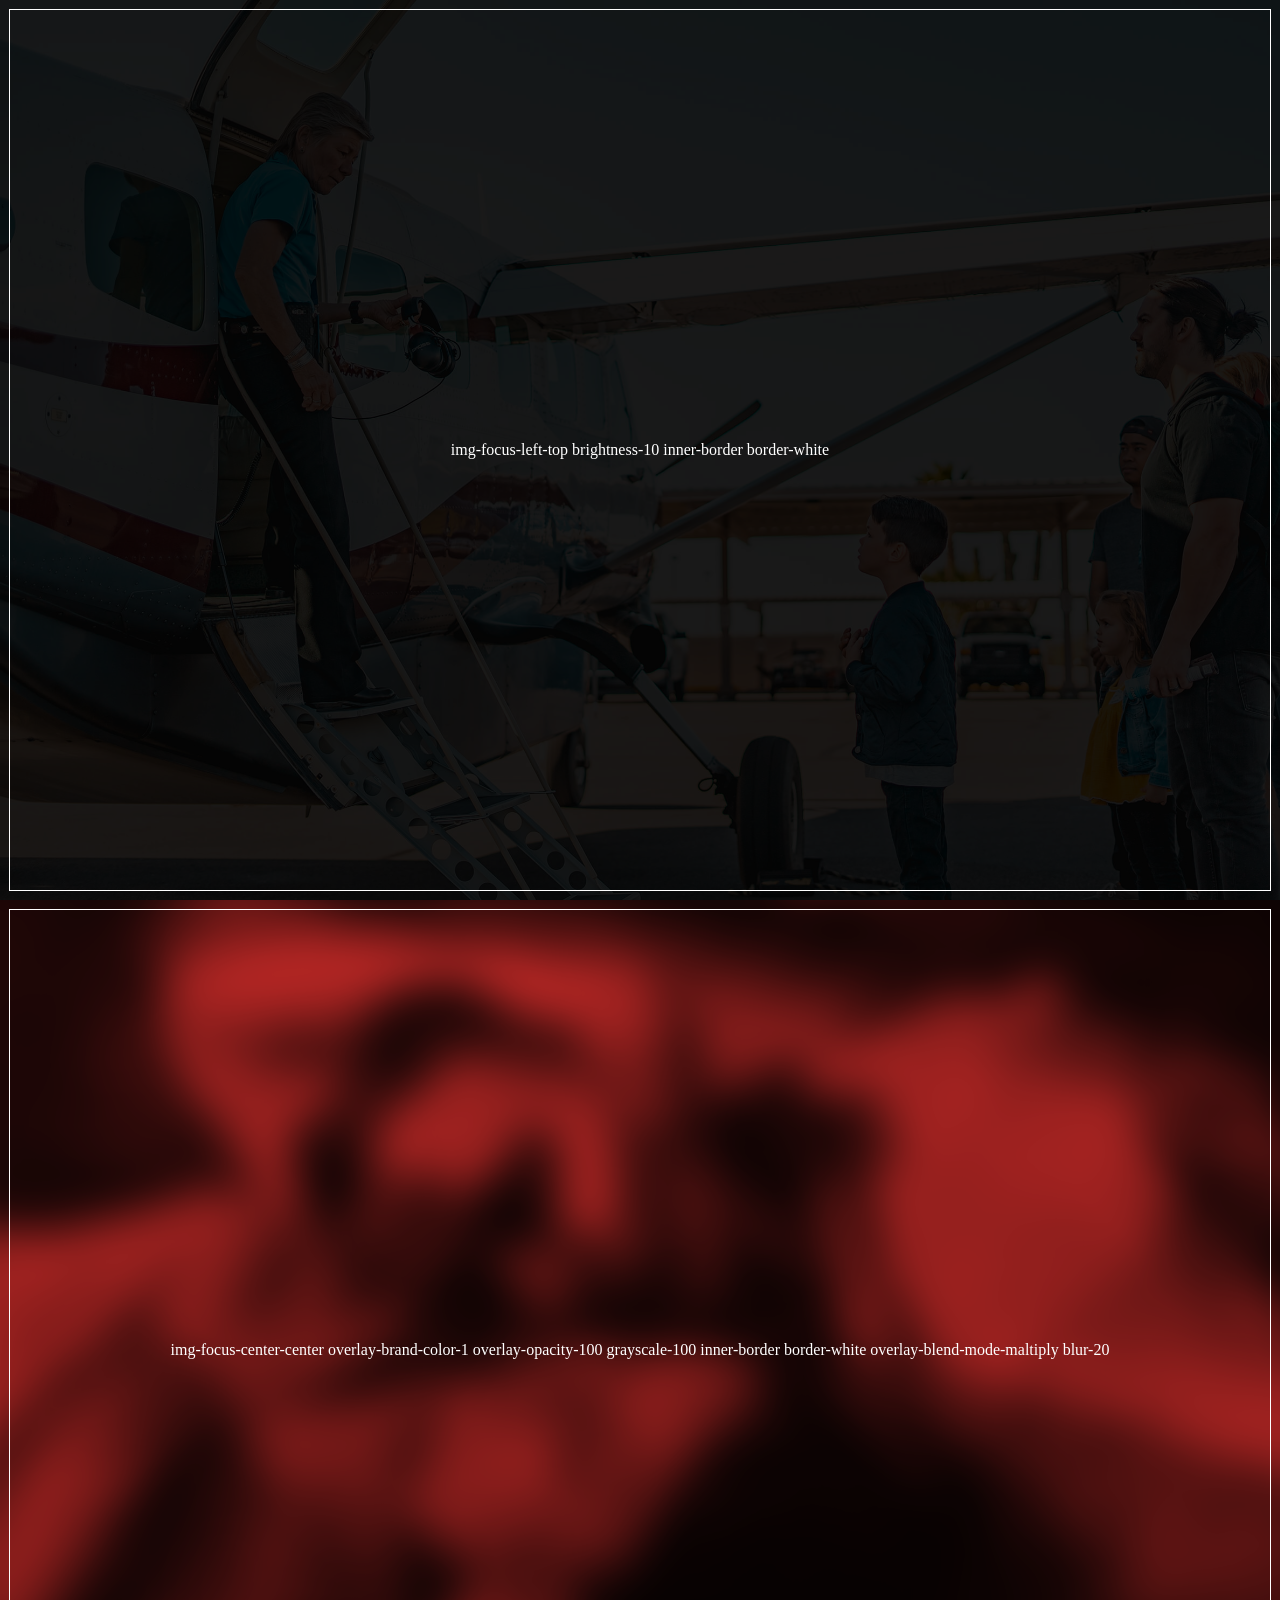
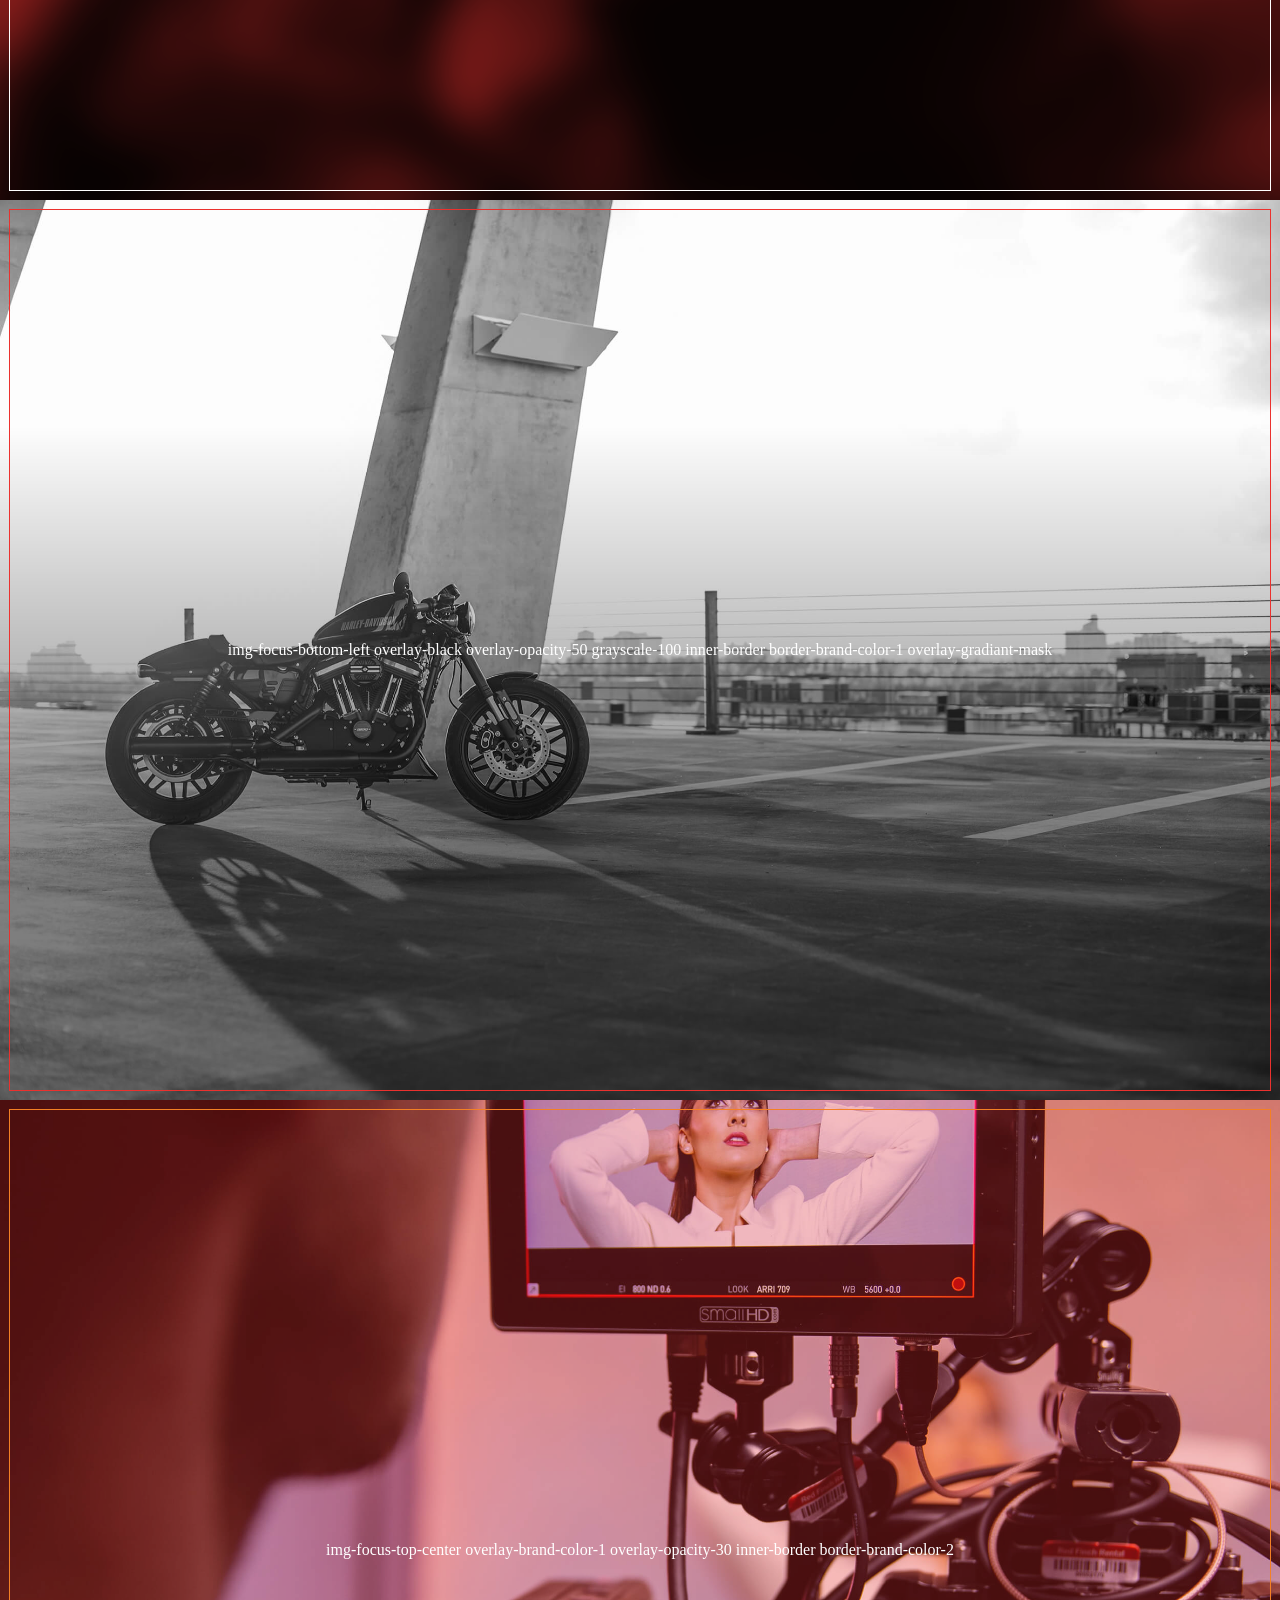
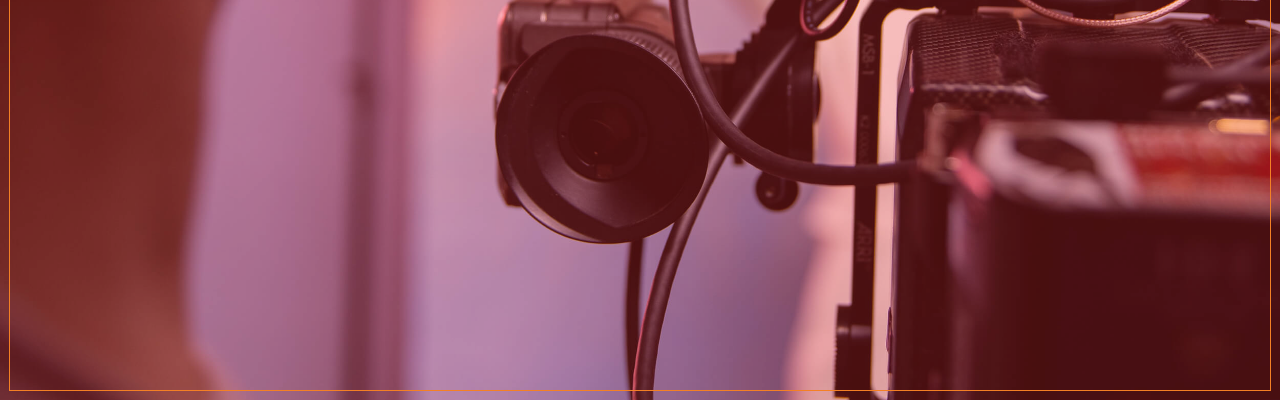
<file: index.html>
<!DOCTYPE html>

<head>
    <meta charset="utf-8">
    <meta http-equiv="X-UA-Compatible" content="IE=edge">
    <title>Responsive Retina Banner</title>
    <meta name="description" content="">
    <meta name="viewport" content="width=device-width, initial-scale=1">
    <link rel="stylesheet" href="css/initalize.css">
    <link rel="stylesheet" href="css/filter-effects.css">
    <link rel="stylesheet" href="css/image-focus.css">
    <link rel="stylesheet" href="css/overlay.css">
    <link rel="stylesheet" href="css/border.css">
</head>

<body style="margin: 0;">
    <!--Example 1-->
    <div id="bg-container" class="img-focus-left-top brightness-10 inner-border border-white">
        <picture id="img-container">
            <img id="bg-img" src="images/westwind-air-service-HglMaEPrfi4-unsplash-web-1250@2X-72dpi.jpg">
        </picture>
        <div id="top-content">
            <p>img-focus-left-top brightness-10 inner-border border-white</p>
        </div>
    </div>
    <!--Example 2-->
    <div id="bg-container" class="img-focus-center-center overlay-brand-color-1 overlay-opacity-100 grayscale-100 inner-border border-white overlay-blend-mode-maltiply blur-20">
        <picture id="img-container">
            <img id="bg-img" src="images/felipe-bustillo-mBhzTWgmepY-unsplash-web-1250@2X-72dpi.jpg">
        </picture>
        <div id="top-content">
            <p>img-focus-center-center overlay-brand-color-1 overlay-opacity-100 grayscale-100 inner-border border-white overlay-blend-mode-maltiply blur-20</p>
        </div>
    </div>
    <!--Example 3-->
    <div id="bg-container" class="img-focus-bottom-left overlay-black overlay-opacity-50 grayscale-100 inner-border border-brand-color-1 overlay-gradiant-mask">
        <picture id="img-container">
            <img id="bg-img" src="images/harley-davidson-kSNQz1lTBPQ-unsplash-web-1250@2X-72dpi.jpg">
        </picture>
        <div id="top-content">
            <p>img-focus-bottom-left overlay-black overlay-opacity-50 grayscale-100 inner-border border-brand-color-1 overlay-gradiant-mask</p>
        </div>
    </div>
    <!--Example 4-->
    <div id="bg-container" class="img-focus-top-center overlay-brand-color-1 overlay-opacity-30 inner-border border-brand-color-2">
        <picture id="img-container">
            <img id="bg-img" src="images/josh-miller-nh2riqHLU1s-unsplash-web-1250@2X-72dpi.jpg">
        </picture>
        <div id="top-content">
            <p>img-focus-top-center overlay-brand-color-1 overlay-opacity-30 inner-border border-brand-color-2</p>
        </div>
    </div>
</body>
</html
</file>
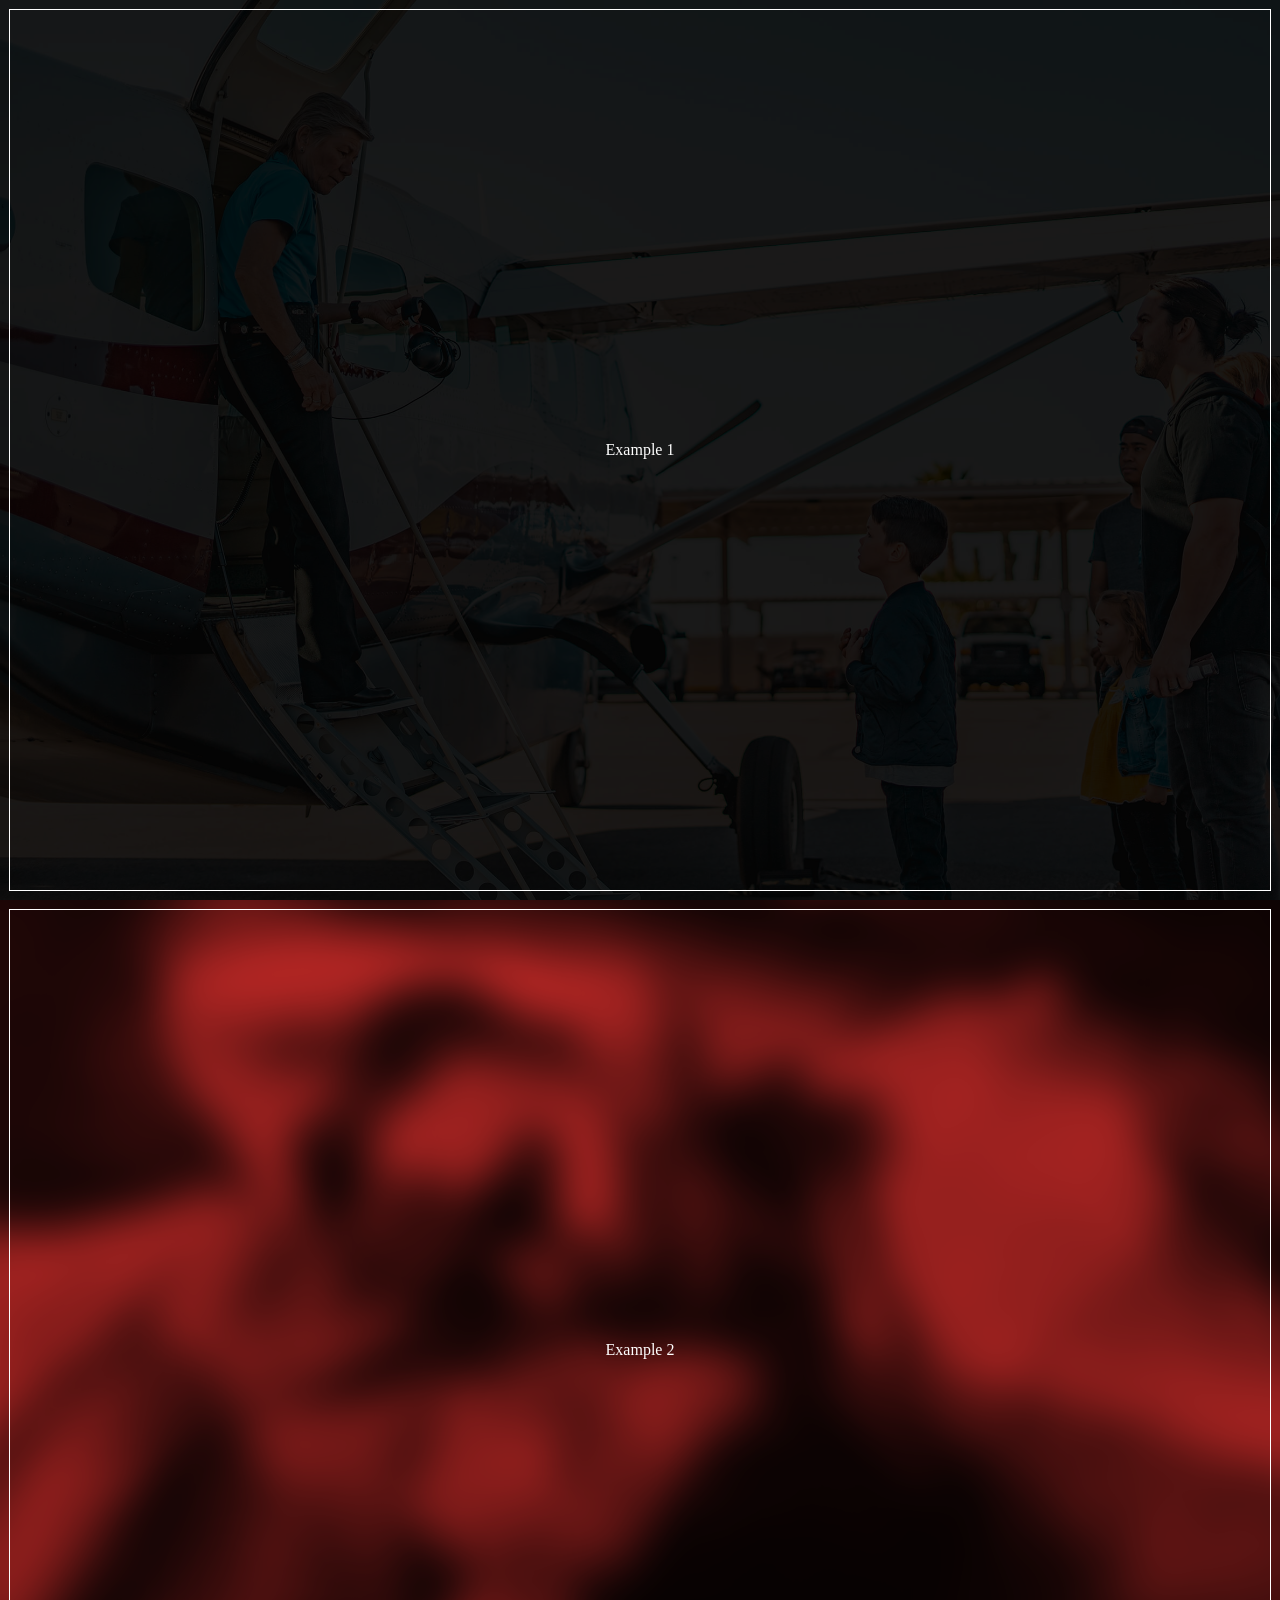
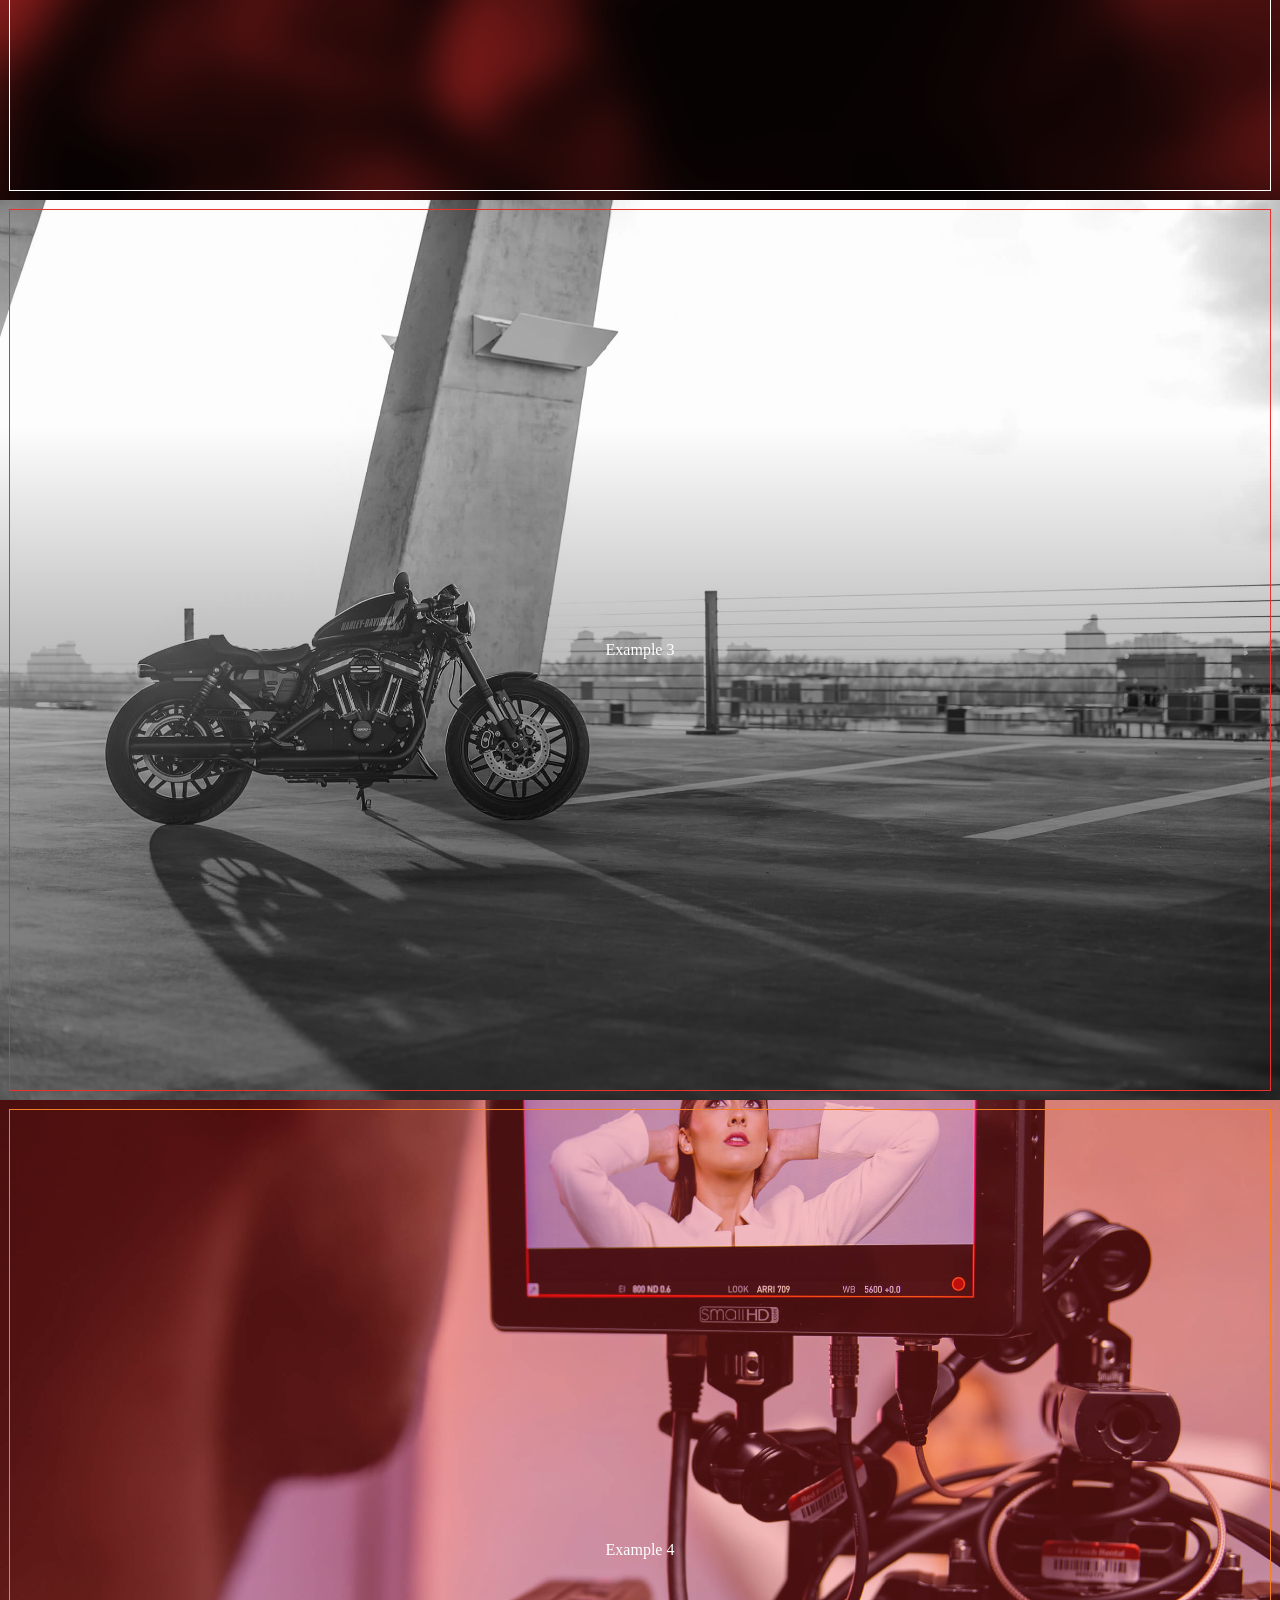
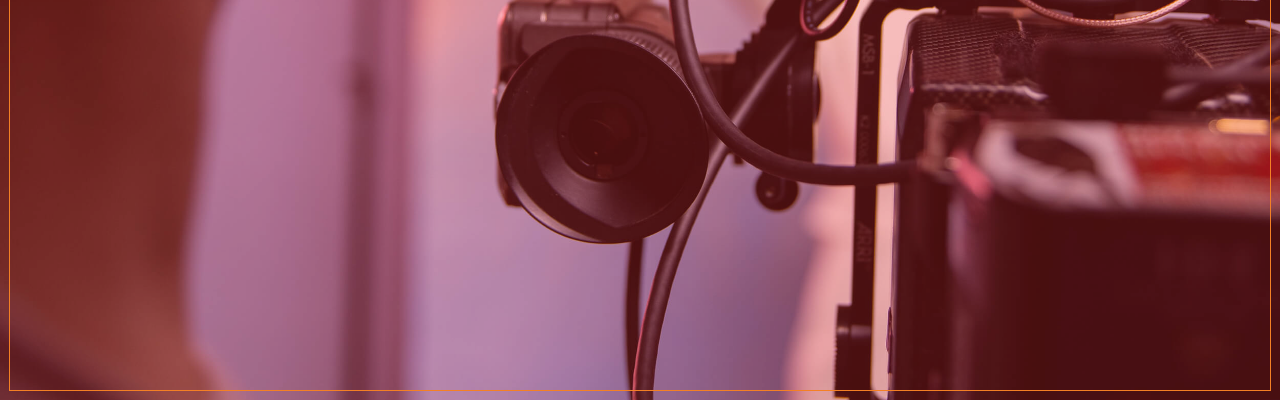
<file: Responsive-Retina-Images.html>
<!DOCTYPE html>

<head>
    <meta charset="utf-8">
    <meta http-equiv="X-UA-Compatible" content="IE=edge">
    <title>Responsive Retina Banner</title>
    <meta name="description" content="">
    <meta name="viewport" content="width=device-width, initial-scale=1">
    <link rel="stylesheet" href="tl-img-style.css">
    <link rel="stylesheet" href="filter-effects.css">
    <link rel="stylesheet" href="image-focus.css">
    <link rel="stylesheet" href="overlay.css">
    <link rel="stylesheet" href="border.css">
</head>

<body style="margin: 0;">
    <!--Example 1-->
    <div id="bg-container" class="img-focus-left-top brightness-10 inner-border border-white">
        <picture id="img-container">
            <img id="bg-img" src="westwind-air-service-HglMaEPrfi4-unsplash-web-1250@2X-72dpi.jpg">
        </picture>
        <div id="top-content">
            <p>Example 1</p>
        </div>
    </div>
    <!--Example 2-->
    <div id="bg-container" class="img-focus-center-center overlay-brand-color-1 overlay-opacity-100 grayscale-100 inner-border border-white overlay-blend-mode-maltiply blur-20">
        <picture id="img-container">
            <img id="bg-img" src="felipe-bustillo-mBhzTWgmepY-unsplash-web-1250@2X-72dpi.jpg">
        </picture>
        <div id="top-content">
            <p>Example 2</p>
        </div>
    </div>
    <!--Example 3-->
    <div id="bg-container" class="img-focus-bottom-left overlay-black overlay-opacity-50 grayscale-100 inner-border border-brand-color-1 overlay-gradiant-mask">
        <picture id="img-container">
            <img id="bg-img" src="harley-davidson-kSNQz1lTBPQ-unsplash-web-1250@2X-72dpi.jpg">
        </picture>
        <div id="top-content">
            <p>Example 3</p>
        </div>
    </div>
    <!--Example 4-->
    <div id="bg-container" class="img-focus-top-center overlay-brand-color-1 overlay-opacity-30 inner-border border-brand-color-2 ">
        <picture id="img-container">
            <img id="bg-img" src="josh-miller-nh2riqHLU1s-unsplash-web-1250@2X-72dpi.jpg">
        </picture>
        <div id="top-content">
            <p>Example 4</p>
        </div>
    </div>
</body>
</html
</file>
<file: css/initalize.css>
/*Initalize Variables No Adjustments*/
:root {
  --banner-height: 100vh;
}

/*Positioning*/
#bg-container {
  position: relative;
  display: block;
  width: 100%;
  height: var(--banner-height);
  overflow: hidden;
}

#img-container {
  position: absolute;
  display: block;
  width: 100%;
  height: var(--banner-height);
}

#bg-img {
  position: absolute;
  background-size: cover;
  width: 100%;
  height: var(--banner-height);
  -o-object-fit: cover;
  object-fit: cover;
}

#top-content {
  position: absolute;
  display: -webkit-box;
  display: flex;
  -webkit-box-align: center;
  align-items: center;
  -webkit-box-pack: center;
  justify-content: center;
  height: var(--banner-height);
  width: 100%;
}

/*Defult Top Content Text Color*/
#top-content {
  color: #ffffff;
}
/*if screen overlay is black make top text white*/
.overlay-black #top-content {
  color: #ffffff;
}
/*if screen overlay is white make top text black*/
.overlay-white #top-content {
  color: #000000;
}
</file>
<file: css/filter-effects.css>
#bg-img {
  --blur: 0px;
  --contrast: 100%;
  --brightness: 100%;
  --dropshadow: 0px 0px 0px black;
  --grayscale: 0%;
  --hue-rotate: 0deg;
  --invert: 0%;
  --opacity: 100%;
  --saturate: 100%;
  --sepia: 0%;
}
/*Apply Defult Variables*/
#bg-img {
  filter: blur(var(--blur)) contrast(var(--contrast))
    brightness(var(--brightness)) drop-shadow(var(--dropshadow))
    grayscale(var(--grayscale)) hue-rotate(var(--hue-rotate))
    invert(var(--invert)) opacity(var(--opacity)) saturate(var(--saturate))
    sepia(var(--sepia));
}

/*Blur img*/
.blur-5 #bg-img {
  --blur: 05px;
  transform: scale(1.1);
}
.blur-10 #bg-img {
  --blur: 05px;
  transform: scale(1.1);
}
.blur-15 #bg-img {
  --blur: 15px;
  transform: scale(1.1);
}
.blur-20 #bg-img {
  --blur: 20px;
  transform: scale(1.1);
}
.blur-25 #bg-img {
  --blur: 05px;
  transform: scale(1.1);
}
.blur-30 #bg-img {
  --blur: 05px;
  transform: scale(1.1);
}
.blur-35 #bg-img {
  --blur: 05px;
  transform: scale(1.1);
}
.blur-40 #bg-img {
  --blur: 05px;
  transform: scale(1.1);
}
.blur-45 #bg-img {
  --blur: 05px;
  transform: scale(1.1);
}
.blur-50 #bg-img {
  --blur: 05px;
  transform: scale(1.1);
}

/*contrast*/
.contrast-100 {
  --contrast: 100%;
}
.contrast-90 {
  --contrast: 90%;
}
.contrast-80 {
  --contrast: 80%;
}
.contrast-70 {
  --contrast: 70%;
}
.contrast-60 {
  --contrast: 60%;
}
.contrast-50 {
  --contrast: 50%;
}
.contrast-40 {
  --contrast: 40%;
}
.contrast-30 {
  --contrast: 30%;
}
.contrast-20 {
  --contrast: 20%;
}
.contrast-10 {
  --contrast: 10%;
}
.contrast-0 {
  --contrast: 0%;
}

/*Brightness of img*/
.brightness-0 #bg-img {
  --brightness: 0%;
}
.brightness-10 #bg-img {
  --brightness: 10%;
}
.brightness-20 #bg-img {
  --brightness: 20%;
}
.brightness-30 #bg-img {
  --brightness: 30%;
}
.brightness-40 #bg-img {
  --brightness: 40%;
}
.brightness-50 #bg-img {
  --brightness: 50%;
}
.brightness-60 #bg-img {
  --brightness: 60%;
}
.brightness-70 #bg-img {
  --brightness: 70%;
}
.brightness-80 #bg-img {
  --brightness: 80%;
}
.brightness-90 #bg-img {
  --brightness: 90%;
}
.brightness-100 #bg-img {
  --brightness: 100%;
}

/*GrayScale img*/
.grayscale-10 #bg-img {
  --grayscale: 5%;
}
.grayscale-20 #bg-img {
  --grayscale: 20%;
}
.grayscale-30 #bg-img {
  --grayscale: 30%;
}
.grayscale-40 #bg-img {
  --grayscale: 40%;
}
.grayscale-50 #bg-img {
  --grayscale: 50%;
}
.grayscale-60 #bg-img {
  --grayscale: 60%;
}
.grayscale-70 #bg-img {
  --grayscale: 70%;
}
.grayscale-80 #bg-img {
  --grayscale: 80%;
}
.grayscale-90 #bg-img {
  --grayscale: 90%;
}
.grayscale-100 #bg-img {
  --grayscale: 100%;
}

/*Drop Shadow*/
.drop-shadow-color-black {
}
.drop-shadow-color-white {
}
.drop-shadow-brand-color {
}
</file>
<file: css/image-focus.css>
/*img Focus Points Key Words*/
.img-focus-left-top #bg-img {
  object-position: left top;
}

.img-focus-left-center #bg-img {
  object-position: left center;
}

.img-focus-left-bottom #bg-img {
  object-position: left bottom;
}

.img-focus-right-top #bg-img {
  object-position: right top;
}

.img-focus-right-center #bg-img {
  object-position: right center;
}

.img-focus-right-bottom #bg-img {
  object-position: right bottom;
}

.img-focus-center-top #bg-img {
  object-position: center top;
}

.img-focus-center-center #bg-img {
  object-position: center center;
}

.img-focus-center-bottom #bg-img {
  object-position: center bottom;
}
/*img Focus Point Percentages*/
/*10% - */
.img-focus-10-10 #bg-img {
  object-position: 10% 10%;
}
.img-focus-10-20 #bg-img {
  object-position: 10% 20%;
}
.img-focus-10-30 #bg-img {
  object-position: 10% 30%;
}
.img-focus-10-40 #bg-img {
  object-position: 10% 40%;
}
.img-focus-10-50 #bg-img {
  object-position: 10% 50%;
}
.img-focus-10-60 #bg-img {
  object-position: 10% 60%;
}
.img-focus-10-70 #bg-img {
  object-position: 10% 70%;
}
.img-focus-10-80 #bg-img {
  object-position: 10% 80%;
}
.img-focus-10-90 #bg-img {
  object-position: 10% 90%;
}
.img-focus-10-100 #bg-img {
  object-position: 10% 100%;
}
/*20% - */
.img-focus-20-10 #bg-img {
  object-position: 20% 10%;
}
.img-focus-20-20 #bg-img {
  object-position: 20% 20%;
}
.img-focus-20-30 #bg-img {
  object-position: 20% 30%;
}
.img-focus-20-40 #bg-img {
  object-position: 20% 40%;
}
.img-focus-20-50 #bg-img {
  object-position: 20% 50%;
}
.img-focus-20-60 #bg-img {
  object-position: 20% 60%;
}
.img-focus-20-70 #bg-img {
  object-position: 20% 70%;
}
.img-focus-20-80 #bg-img {
  object-position: 20% 80%;
}
.img-focus-20-90 #bg-img {
  object-position: 20% 90%;
}
.img-focus-20-100 #bg-img {
  object-position: 20% 100%;
}
/*30% - */
.img-focus-30-10 #bg-img {
  object-position: 30% 10%;
}
.img-focus-30-20 #bg-img {
  object-position: 30% 20%;
}
.img-focus-30-30 #bg-img {
  object-position: 30% 30%;
}
.img-focus-30-40 #bg-img {
  object-position: 30% 40%;
}
.img-focus-30-50 #bg-img {
  object-position: 30% 50%;
}
.img-focus-30-60 #bg-img {
  object-position: 30% 60%;
}
.img-focus-30-70 #bg-img {
  object-position: 30% 70%;
}
.img-focus-30-80 #bg-img {
  object-position: 30% 80%;
}
.img-focus-30-90 #bg-img {
  object-position: 30% 90%;
}
.img-focus-30-100 #bg-img {
  object-position: 30% 100%;
}
/*40% - */
.img-focus-40-10 #bg-img {
  object-position: 30% 10%;
}
.img-focus-40-20 #bg-img {
  object-position: 40% 20%;
}
.img-focus-40-30 #bg-img {
  object-position: 40% 30%;
}
.img-focus-40-40 #bg-img {
  object-position: 40% 40%;
}
.img-focus-40-50 #bg-img {
  object-position: 40% 50%;
}
.img-focus-40-60 #bg-img {
  object-position: 40% 60%;
}
.img-focus-40-70 #bg-img {
  object-position: 40% 70%;
}
.img-focus-40-80 #bg-img {
  object-position: 40% 80%;
}
.img-focus-40-90 #bg-img {
  object-position: 40% 90%;
}
.img-focus-40-100 #bg-img {
  object-position: 40% 100%;
}
/*50% - */
.img-focus-50-10 #bg-img {
  object-position: 50% 10%;
}
.img-focus-50-20 #bg-img {
  object-position: 50% 20%;
}
.img-focus-50-30 #bg-img {
  object-position: 50% 30%;
}
.img-focus-50-40 #bg-img {
  object-position: 50% 40%;
}
.img-focus-50-50 #bg-img {
  object-position: 50% 50%;
}
.img-focus-50-60 #bg-img {
  object-position: 50% 60%;
}
.img-focus-50-70 #bg-img {
  object-position: 50% 70%;
}
.img-focus-50-80 #bg-img {
  object-position: 50% 80%;
}
.img-focus-50-90 #bg-img {
  object-position: 50% 90%;
}
.img-focus-50-100 #bg-img {
  object-position: 50% 100%;
}
/*60% - */
.img-focus-60-10 #bg-img {
  object-position: 60% 10%;
}
.img-focus-60-20 #bg-img {
  object-position: 60% 20%;
}
.img-focus-60-30 #bg-img {
  object-position: 60% 30%;
}
.img-focus-60-40 #bg-img {
  object-position: 60% 40%;
}
.img-focus-60-50 #bg-img {
  object-position: 60% 50%;
}
.img-focus-60-60 #bg-img {
  object-position: 60% 60%;
}
.img-focus-60-70 #bg-img {
  object-position: 60% 70%;
}
.img-focus-60-80 #bg-img {
  object-position: 60% 80%;
}
.img-focus-60-90 #bg-img {
  object-position: 60% 90%;
}
.img-focus-60-100 #bg-img {
  object-position: 60% 100%;
}
/*70% - */
.img-focus-70-10 #bg-img {
  object-position: 70% 10%;
}
.img-focus-70-20 #bg-img {
  object-position: 70% 20%;
}
.img-focus-70-30 #bg-img {
  object-position: 70% 30%;
}
.img-focus-70-40 #bg-img {
  object-position: 70% 40%;
}
.img-focus-70-50 #bg-img {
  object-position: 70% 50%;
}
.img-focus-70-60 #bg-img {
  object-position: 70% 60%;
}
.img-focus-70-70 #bg-img {
  object-position: 70% 70%;
}
.img-focus-70-80 #bg-img {
  object-position: 70% 80%;
}
.img-focus-70-90 #bg-img {
  object-position: 70% 90%;
}
.img-focus-70-100 #bg-img {
  object-position: 70% 100%;
}
/*80% - */
.img-focus-80-10 #bg-img {
  object-position: 80% 10%;
}
.img-focus-80-20 #bg-img {
  object-position: 80% 20%;
}
.img-focus-80-30 #bg-img {
  object-position: 80% 30%;
}
.img-focus-80-40 #bg-img {
  object-position: 80% 40%;
}
.img-focus-80-50 #bg-img {
  object-position: 80% 50%;
}
.img-focus-80-60 #bg-img {
  object-position: 80% 60%;
}
.img-focus-80-70 #bg-img {
  object-position: 80% 70%;
}
.img-focus-80-80 #bg-img {
  object-position: 80% 80%;
}
.img-focus-80-90 #bg-img {
  object-position: 80% 90%;
}
.img-focus-80-100 #bg-img {
  object-position: 80% 100%;
}
/*90% - */
.img-focus-90-10 #bg-img {
  object-position: 90% 10%;
}
.img-focus-90-20 #bg-img {
  object-position: 90% 20%;
}
.img-focus-90-30 #bg-img {
  object-position: 90% 30%;
}
.img-focus-90-40 #bg-img {
  object-position: 90% 40%;
}
.img-focus-90-50 #bg-img {
  object-position: 90% 50%;
}
.img-focus-90-60 #bg-img {
  object-position: 90% 60%;
}
.img-focus-90-70 #bg-img {
  object-position: 90% 70%;
}
.img-focus-90-80 #bg-img {
  object-position: 90% 80%;
}
.img-focus-90-90 #bg-img {
  object-position: 90% 90%;
}
.img-focus-90-100 #bg-img {
  object-position: 90% 100%;
}
/*100% - */
.img-focus-100-10 #bg-img {
  object-position: 100% 10%;
}
.img-focus-100-20 #bg-img {
  object-position: 100% 20%;
}
.img-focus-100-30 #bg-img {
  object-position: 100% 30%;
}
.img-focus-100-40 #bg-img {
  object-position: 100% 40%;
}
.img-focus-100-50 #bg-img {
  object-position: 100% 50%;
}
.img-focus-100-60 #bg-img {
  object-position: 100% 60%;
}
.img-focus-100-70 #bg-img {
  object-position: 100% 70%;
}
.img-focus-100-80 #bg-img {
  object-position: 100% 80%;
}
.img-focus-100-90 #bg-img {
  object-position: 100% 90%;
}
.img-focus-100-100 #bg-img {
  object-position: 100% 100%;
}
</file>
<file: css/overlay.css>
/*Create Empty Overlay*/
#img-container::after {
  content: '';
  position: absolute;
  top: 0;
  left: 0;
  right: 0;
  bottom: 0;
  width: 100%;
  height: 100%;
}

/*Overlay Color*/
.overlay-black #img-container::after {
  background-color: #000000;
}
.overlay-white #img-container::after {
  background-color: #ffffff;
}
.overlay-brand-color-1 #img-container::after {
  background-color: #eb312e;
}
.overlay-brand-color-2 #img-container::after {
  background-color: #f48024;
}
.overlay-gradiant-1 #img-container::after {
  background: linear-gradient(
    0deg,
    rgba(244, 128, 36, 1) 0%,
    rgba(255, 190, 128, 1) 100%
  );
}

/* Overlay Masks */
.overlay-gradiant-mask #img-container::after {
  -webkit-mask-image: linear-gradient(to bottom, transparent 25%, black 75%);
}

/*Overlay Opacity*/
.overlay-opacity-5 #img-container::after {
  opacity: 0.05;
}

.overlay-opacity-10 #img-container::after {
  opacity: 0.1;
}

.overlay-opacity-15 #img-container::after {
  opacity: 0.15;
}

.overlay-opacity-20 #img-container::after {
  opacity: 0.2;
}

.overlay-opacity-25 #img-container::after {
  opacity: 0.25;
}

.overlay-opacity-30 #img-container::after {
  opacity: 0.3;
}

.overlay-opacity-35 #img-container::after {
  opacity: 0.35;
}

.overlay-opacity-40 #img-container::after {
  opacity: 0.4;
}

.overlay-opacity-45 #img-container::after {
  opacity: 0.45;
}

.overlay-opacity-50 #img-container::after {
  opacity: 0.5;
}

.overlay-opacity-55 #img-container::after {
  opacity: 0.55;
}

.overlay-opacity-65 #img-container::after {
  opacity: 0.65;
}

.overlay-opacity-70 #img-container::after {
  opacity: 0.7;
}

.overlay-opacity-75 #img-container::after {
  opacity: 0.75;
}

.overlay-opacity-80 #img-container::after {
  opacity: 0.8;
}

.overlay-opacity-85 #img-container::after {
  opacity: 0.85;
}

.overlay-opacity-90 #img-container::after {
  opacity: 0.9;
}

.overlay-opacity-95 #img-container::after {
  opacity: 0.95;
}

/*Blend Modes*/
.overlay-blend-mode-maltiply #img-container::after {
  mix-blend-mode: multiply;
}
.overlay-blend-mode-screen #img-container::after {
  mix-blend-mode: screen;
}
.overlay-blend-mode-darken #img-container::after {
  mix-blend-mode: darken;
}
.overlay-blend-mode-lighten #img-container::after {
  mix-blend-mode: lighten;
}
.overlay-blend-mode-color-dodge #img-container::after {
  mix-blend-mode: color-burn;
}
.overlay-blend-mode-hard-light #img-container::after {
  mix-blend-mode: hard-light;
}
.overlay-blend-mode-soft-light #img-container::after {
  mix-blend-mode: soft-light;
}
.overlay-blend-mode-difference #img-container::after {
  mix-blend-mode: difference;
}
.overlay-blend-mode-exclusion #img-container::after {
  mix-blend-mode: exclusion;
}
.overlay-blend-mode-hue #img-container::after {
  mix-blend-mode: hue;
}
.overlay-blend-mode-saturation #img-container::after {
  mix-blend-mode: saturation;
}
.overlay-blend-mode-color #img-container::after {
  mix-blend-mode: color;
}
.overlay-blend-mode-luminosity #img-container::after {
  mix-blend-mode: luminosity;
}
</file>
<file: css/border.css>
/*inner border*/
.inner-border #top-content {
  outline-style: solid;
  outline-color: #ffffff;
  outline-width: 1px;
  outline-offset: -10px;
}
/*inner border color*/
.border-black #top-content {
  outline-color: #000000;
}
.border-white #top-content {
  outline-color: #ffffff;
}
.border-brand-color-1 #top-content {
  outline-color: #eb312e;
}
.border-brand-color-2 #top-content {
  outline-color: #f48024;
}
</file>
<file: tl-img-style.css>
/*Initalize Variables No Adjustments*/
:root {
  --banner-height: 100vh;
}

/*Positioning*/
#bg-container {
  position: relative;
  display: block;
  width: 100%;
  height: var(--banner-height);
  overflow: hidden;
}

#img-container {
  position: absolute;
  display: block;
  width: 100%;
  height: var(--banner-height);
}

#bg-img {
  position: absolute;
  background-size: cover;
  width: 100%;
  height: var(--banner-height);
  -o-object-fit: cover;
  object-fit: cover;
}

#top-content {
  position: absolute;
  display: -webkit-box;
  display: flex;
  -webkit-box-align: center;
  align-items: center;
  -webkit-box-pack: center;
  justify-content: center;
  height: var(--banner-height);
  width: 100%;
}

/*Defult Top Content Text Color*/
#top-content {
  color: #ffffff;
}
/*if screen overlay is black make top text white*/
.overlay-black #top-content {
  color: #ffffff;
}
/*if screen overlay is white make top text black*/
.overlay-white #top-content {
  color: #000000;
}
</file>
<file: filter-effects.css>
#bg-img {
  --blur: 0px;
  --contrast: 100%;
  --brightness: 100%;
  --dropshadow: 0px 0px 0px black;
  --grayscale: 0%;
  --hue-rotate: 0deg;
  --invert: 0%;
  --opacity: 100%;
  --saturate: 100%;
  --sepia: 0%;
}
/*Apply Defult Variables*/
#bg-img {
  filter: blur(var(--blur)) contrast(var(--contrast))
    brightness(var(--brightness)) drop-shadow(var(--dropshadow))
    grayscale(var(--grayscale)) hue-rotate(var(--hue-rotate))
    invert(var(--invert)) opacity(var(--opacity)) saturate(var(--saturate))
    sepia(var(--sepia));
}

/*Blur img*/
.blur-5 #bg-img {
  --blur: 05px;
  transform: scale(1.1);
}
.blur-10 #bg-img {
  --blur: 05px;
  transform: scale(1.1);
}
.blur-15 #bg-img {
  --blur: 15px;
  transform: scale(1.1);
}
.blur-20 #bg-img {
  --blur: 20px;
  transform: scale(1.1);
}
.blur-25 #bg-img {
  --blur: 05px;
  transform: scale(1.1);
}
.blur-30 #bg-img {
  --blur: 05px;
  transform: scale(1.1);
}
.blur-35 #bg-img {
  --blur: 05px;
  transform: scale(1.1);
}
.blur-40 #bg-img {
  --blur: 05px;
  transform: scale(1.1);
}
.blur-45 #bg-img {
  --blur: 05px;
  transform: scale(1.1);
}
.blur-50 #bg-img {
  --blur: 05px;
  transform: scale(1.1);
}

/*contrast*/
.contrast-100 {
  --contrast: 100%;
}
.contrast-90 {
  --contrast: 90%;
}
.contrast-80 {
  --contrast: 80%;
}
.contrast-70 {
  --contrast: 70%;
}
.contrast-60 {
  --contrast: 60%;
}
.contrast-50 {
  --contrast: 50%;
}
.contrast-40 {
  --contrast: 40%;
}
.contrast-30 {
  --contrast: 30%;
}
.contrast-20 {
  --contrast: 20%;
}
.contrast-10 {
  --contrast: 10%;
}
.contrast-0 {
  --contrast: 0%;
}

/*Brightness of img*/
.brightness-0 #bg-img {
  --brightness: 0%;
}
.brightness-10 #bg-img {
  --brightness: 10%;
}
.brightness-20 #bg-img {
  --brightness: 20%;
}
.brightness-30 #bg-img {
  --brightness: 30%;
}
.brightness-40 #bg-img {
  --brightness: 40%;
}
.brightness-50 #bg-img {
  --brightness: 50%;
}
.brightness-60 #bg-img {
  --brightness: 60%;
}
.brightness-70 #bg-img {
  --brightness: 70%;
}
.brightness-80 #bg-img {
  --brightness: 80%;
}
.brightness-90 #bg-img {
  --brightness: 90%;
}
.brightness-100 #bg-img {
  --brightness: 100%;
}

/*GrayScale img*/
.grayscale-10 #bg-img {
  --grayscale: 5%;
}
.grayscale-20 #bg-img {
  --grayscale: 20%;
}
.grayscale-30 #bg-img {
  --grayscale: 30%;
}
.grayscale-40 #bg-img {
  --grayscale: 40%;
}
.grayscale-50 #bg-img {
  --grayscale: 50%;
}
.grayscale-60 #bg-img {
  --grayscale: 60%;
}
.grayscale-70 #bg-img {
  --grayscale: 70%;
}
.grayscale-80 #bg-img {
  --grayscale: 80%;
}
.grayscale-90 #bg-img {
  --grayscale: 90%;
}
.grayscale-100 #bg-img {
  --grayscale: 100%;
}

/*Drop Shadow*/
.drop-shadow-color-black {

}
.drop-shadow-color-white {
    
}
.drop-shadow-brand-color {
    #eb312e;
}
</file>
<file: image-focus.css>
/*img Focus Points Key Words*/
.img-focus-left-top #bg-img {
  object-position: left top;
}

.img-focus-left-center #bg-img {
  object-position: left center;
}

.img-focus-left-bottom #bg-img {
  object-position: left bottom;
}

.img-focus-right-top #bg-img {
  object-position: right top;
}

.img-focus-right-center #bg-img {
  object-position: right center;
}

.img-focus-right-bottom #bg-img {
  object-position: right bottom;
}

.img-focus-center-top #bg-img {
  object-position: center top;
}

.img-focus-center-center #bg-img {
  object-position: center center;
}

.img-focus-center-bottom #bg-img {
  object-position: center bottom;
}
/*img Focus Point Percentages*/
/*10% - */
.img-focus-10-10 #bg-img {
  object-position: 10% 10%;
}
.img-focus-10-20 #bg-img {
  object-position: 10% 20%;
}
.img-focus-10-30 #bg-img {
  object-position: 10% 30%;
}
.img-focus-10-40 #bg-img {
  object-position: 10% 40%;
}
.img-focus-10-50 #bg-img {
  object-position: 10% 50%;
}
.img-focus-10-60 #bg-img {
  object-position: 10% 60%;
}
.img-focus-10-70 #bg-img {
  object-position: 10% 70%;
}
.img-focus-10-80 #bg-img {
  object-position: 10% 80%;
}
.img-focus-10-90 #bg-img {
  object-position: 10% 90%;
}
.img-focus-10-100 #bg-img {
  object-position: 10% 100%;
}
/*20% - */
.img-focus-20-10 #bg-img {
  object-position: 20% 10%;
}
.img-focus-20-20 #bg-img {
  object-position: 20% 20%;
}
.img-focus-20-30 #bg-img {
  object-position: 20% 30%;
}
.img-focus-20-40 #bg-img {
  object-position: 20% 40%;
}
.img-focus-20-50 #bg-img {
  object-position: 20% 50%;
}
.img-focus-20-60 #bg-img {
  object-position: 20% 60%;
}
.img-focus-20-70 #bg-img {
  object-position: 20% 70%;
}
.img-focus-20-80 #bg-img {
  object-position: 20% 80%;
}
.img-focus-20-90 #bg-img {
  object-position: 20% 90%;
}
.img-focus-20-100 #bg-img {
  object-position: 20% 100%;
}
/*30% - */
.img-focus-30-10 #bg-img {
  object-position: 30% 10%;
}
.img-focus-30-20 #bg-img {
  object-position: 30% 20%;
}
.img-focus-30-30 #bg-img {
  object-position: 30% 30%;
}
.img-focus-30-40 #bg-img {
  object-position: 30% 40%;
}
.img-focus-30-50 #bg-img {
  object-position: 30% 50%;
}
.img-focus-30-60 #bg-img {
  object-position: 30% 60%;
}
.img-focus-30-70 #bg-img {
  object-position: 30% 70%;
}
.img-focus-30-80 #bg-img {
  object-position: 30% 80%;
}
.img-focus-30-90 #bg-img {
  object-position: 30% 90%;
}
.img-focus-30-100 #bg-img {
  object-position: 30% 100%;
}
/*40% - */
.img-focus-40-10 #bg-img {
  object-position: 30% 10%;
}
.img-focus-40-20 #bg-img {
  object-position: 40% 20%;
}
.img-focus-40-30 #bg-img {
  object-position: 40% 30%;
}
.img-focus-40-40 #bg-img {
  object-position: 40% 40%;
}
.img-focus-40-50 #bg-img {
  object-position: 40% 50%;
}
.img-focus-40-60 #bg-img {
  object-position: 40% 60%;
}
.img-focus-40-70 #bg-img {
  object-position: 40% 70%;
}
.img-focus-40-80 #bg-img {
  object-position: 40% 80%;
}
.img-focus-40-90 #bg-img {
  object-position: 40% 90%;
}
.img-focus-40-100 #bg-img {
  object-position: 40% 100%;
}
/*50% - */
.img-focus-50-10 #bg-img {
  object-position: 50% 10%;
}
.img-focus-50-20 #bg-img {
  object-position: 50% 20%;
}
.img-focus-50-30 #bg-img {
  object-position: 50% 30%;
}
.img-focus-50-40 #bg-img {
  object-position: 50% 40%;
}
.img-focus-50-50 #bg-img {
  object-position: 50% 50%;
}
.img-focus-50-60 #bg-img {
  object-position: 50% 60%;
}
.img-focus-50-70 #bg-img {
  object-position: 50% 70%;
}
.img-focus-50-80 #bg-img {
  object-position: 50% 80%;
}
.img-focus-50-90 #bg-img {
  object-position: 50% 90%;
}
.img-focus-50-100 #bg-img {
  object-position: 50% 100%;
}
/*60% - */
.img-focus-60-10 #bg-img {
  object-position: 60% 10%;
}
.img-focus-60-20 #bg-img {
  object-position: 60% 20%;
}
.img-focus-60-30 #bg-img {
  object-position: 60% 30%;
}
.img-focus-60-40 #bg-img {
  object-position: 60% 40%;
}
.img-focus-60-50 #bg-img {
  object-position: 60% 50%;
}
.img-focus-60-60 #bg-img {
  object-position: 60% 60%;
}
.img-focus-60-70 #bg-img {
  object-position: 60% 70%;
}
.img-focus-60-80 #bg-img {
  object-position: 60% 80%;
}
.img-focus-60-90 #bg-img {
  object-position: 60% 90%;
}
.img-focus-60-100 #bg-img {
  object-position: 60% 100%;
}
/*70% - */
.img-focus-70-10 #bg-img {
  object-position: 70% 10%;
}
.img-focus-70-20 #bg-img {
  object-position: 70% 20%;
}
.img-focus-70-30 #bg-img {
  object-position: 70% 30%;
}
.img-focus-70-40 #bg-img {
  object-position: 70% 40%;
}
.img-focus-70-50 #bg-img {
  object-position: 70% 50%;
}
.img-focus-70-60 #bg-img {
  object-position: 70% 60%;
}
.img-focus-70-70 #bg-img {
  object-position: 70% 70%;
}
.img-focus-70-80 #bg-img {
  object-position: 70% 80%;
}
.img-focus-70-90 #bg-img {
  object-position: 70% 90%;
}
.img-focus-70-100 #bg-img {
  object-position: 70% 100%;
}
/*80% - */
.img-focus-80-10 #bg-img {
  object-position: 80% 10%;
}
.img-focus-80-20 #bg-img {
  object-position: 80% 20%;
}
.img-focus-80-30 #bg-img {
  object-position: 80% 30%;
}
.img-focus-80-40 #bg-img {
  object-position: 80% 40%;
}
.img-focus-80-50 #bg-img {
  object-position: 80% 50%;
}
.img-focus-80-60 #bg-img {
  object-position: 80% 60%;
}
.img-focus-80-70 #bg-img {
  object-position: 80% 70%;
}
.img-focus-80-80 #bg-img {
  object-position: 80% 80%;
}
.img-focus-80-90 #bg-img {
  object-position: 80% 90%;
}
.img-focus-80-100 #bg-img {
  object-position: 80% 100%;
}
/*90% - */
.img-focus-90-10 #bg-img {
  object-position: 90% 10%;
}
.img-focus-90-20 #bg-img {
  object-position: 90% 20%;
}
.img-focus-90-30 #bg-img {
  object-position: 90% 30%;
}
.img-focus-90-40 #bg-img {
  object-position: 90% 40%;
}
.img-focus-90-50 #bg-img {
  object-position: 90% 50%;
}
.img-focus-90-60 #bg-img {
  object-position: 90% 60%;
}
.img-focus-90-70 #bg-img {
  object-position: 90% 70%;
}
.img-focus-90-80 #bg-img {
  object-position: 90% 80%;
}
.img-focus-90-90 #bg-img {
  object-position: 90% 90%;
}
.img-focus-90-100 #bg-img {
  object-position: 90% 100%;
}
/*100% - */
.img-focus-100-10 #bg-img {
  object-position: 100% 10%;
}
.img-focus-100-20 #bg-img {
  object-position: 100% 20%;
}
.img-focus-100-30 #bg-img {
  object-position: 100% 30%;
}
.img-focus-100-40 #bg-img {
  object-position: 100% 40%;
}
.img-focus-100-50 #bg-img {
  object-position: 100% 50%;
}
.img-focus-100-60 #bg-img {
  object-position: 100% 60%;
}
.img-focus-100-70 #bg-img {
  object-position: 100% 70%;
}
.img-focus-100-80 #bg-img {
  object-position: 100% 80%;
}
.img-focus-100-90 #bg-img {
  object-position: 100% 90%;
}
.img-focus-100-100 #bg-img {
  object-position: 100% 100%;
}
</file>
<file: overlay.css>
/*Create Empty Overlay*/
#img-container::after {
  content: '';
  position: absolute;
  top: 0;
  left: 0;
  right: 0;
  bottom: 0;
  width: 100%;
  height: 100%;
}

/*Overlay Color*/
.overlay-black #img-container::after {
  background-color: #000000;
}
.overlay-white #img-container::after {
  background-color: #ffffff;
}
.overlay-brand-color-1 #img-container::after {
  background-color: #eb312e;
}
.overlay-brand-color-2 #img-container::after {
  background-color: #f48024;
}
.overlay-gradiant-1 #img-container::after {
  background: linear-gradient(
    0deg,
    rgba(244, 128, 36, 1) 0%,
    rgba(255, 190, 128, 1) 100%
  );
}
.overlay-gradiant-mask #img-container::after {
  -webkit-mask-image: linear-gradient(to bottom, transparent 25%, black 75%);
}

/*Overlay Opacity*/
.overlay-opacity-5 #img-container::after {
  opacity: 0.05;
}

.overlay-opacity-10 #img-container::after {
  opacity: 0.1;
}

.overlay-opacity-15 #img-container::after {
  opacity: 0.15;
}

.overlay-opacity-20 #img-container::after {
  opacity: 0.2;
}

.overlay-opacity-25 #img-container::after {
  opacity: 0.25;
}

.overlay-opacity-30 #img-container::after {
  opacity: 0.3;
}

.overlay-opacity-35 #img-container::after {
  opacity: 0.35;
}

.overlay-opacity-40 #img-container::after {
  opacity: 0.4;
}

.overlay-opacity-45 #img-container::after {
  opacity: 0.45;
}

.overlay-opacity-50 #img-container::after {
  opacity: 0.5;
}

.overlay-opacity-55 #img-container::after {
  opacity: 0.55;
}

.overlay-opacity-65 #img-container::after {
  opacity: 0.65;
}

.overlay-opacity-70 #img-container::after {
  opacity: 0.7;
}

.overlay-opacity-75 #img-container::after {
  opacity: 0.75;
}

.overlay-opacity-80 #img-container::after {
  opacity: 0.8;
}

.overlay-opacity-85 #img-container::after {
  opacity: 0.85;
}

.overlay-opacity-90 #img-container::after {
  opacity: 0.9;
}

.overlay-opacity-95 #img-container::after {
  opacity: 0.95;
}

/*Blend Modes*/
.overlay-blend-mode-maltiply #img-container::after {
  mix-blend-mode: multiply;
}
.overlay-blend-mode-screen #img-container::after {
  mix-blend-mode: screen;
}
.overlay-blend-mode-darken #img-container::after {
  mix-blend-mode: darken;
}
.overlay-blend-mode-lighten #img-container::after {
  mix-blend-mode: lighten;
}
.overlay-blend-mode-color-dodge #img-container::after {
  mix-blend-mode: color-burn;
}
.overlay-blend-mode-hard-light #img-container::after {
  mix-blend-mode: hard-light;
}
.overlay-blend-mode-soft-light #img-container::after {
  mix-blend-mode: soft-light;
}
.overlay-blend-mode-difference #img-container::after {
  mix-blend-mode: difference;
}
.overlay-blend-mode-exclusion #img-container::after {
  mix-blend-mode: exclusion;
}
.overlay-blend-mode-hue #img-container::after {
  mix-blend-mode: hue;
}
.overlay-blend-mode-saturation #img-container::after {
  mix-blend-mode: saturation;
}
.overlay-blend-mode-color #img-container::after {
  mix-blend-mode: color;
}
.overlay-blend-mode-luminosity #img-container::after {
  mix-blend-mode: luminosity;
}
</file>
<file: border.css>
/*inner border*/
.inner-border #top-content {
  outline-style: solid;
  outline-color: #ffffff;
  outline-width: 1px;
  outline-offset: -10px;
}
/*inner border color*/
.border-black #top-content {
  outline-color: #000000;
}
.border-white #top-content {
  outline-color: #ffffff;
}
.border-brand-color-1 #top-content {
  outline-color: #eb312e;
}
.border-brand-color-2 #top-content {
  outline-color: #f48024;
}
</file>
